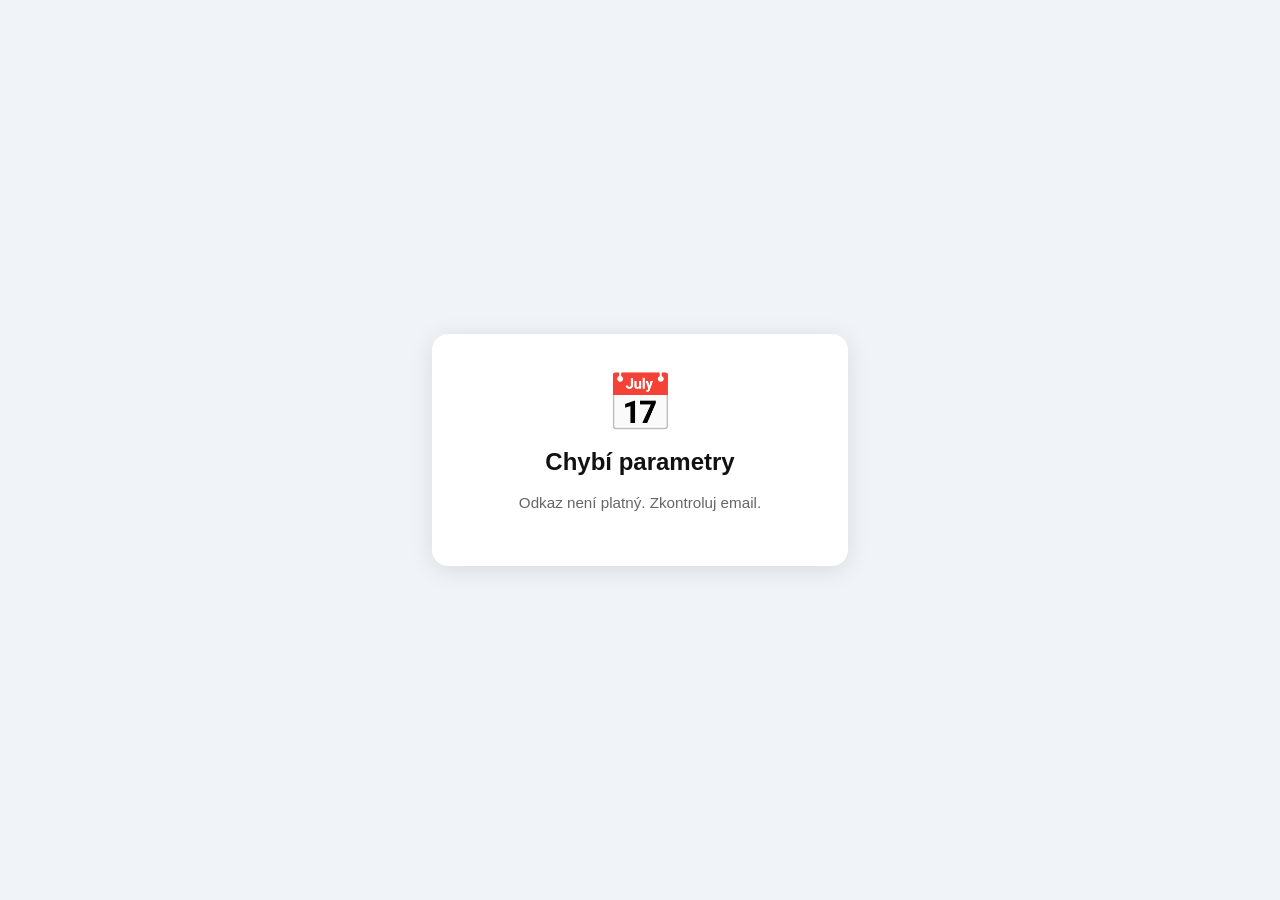
<file: ics.html>
<!DOCTYPE html>
<html lang="cs">
<head>
  <meta charset="UTF-8">
  <title>Přidat směnu do kalendáře</title>
  <meta name="viewport" content="width=device-width, initial-scale=1">
  <style>
    body { font-family: -apple-system, Arial, sans-serif; display: flex; justify-content: center; align-items: center; min-height: 100vh; margin: 0; background: #f0f4f8; }
    .box { background: white; border-radius: 16px; padding: 36px 28px; text-align: center; box-shadow: 0 4px 24px rgba(0,0,0,.1); max-width: 360px; width: 90%; }
    .icon { font-size: 3.5rem; }
    h2 { margin: 12px 0 4px; color: #111; }
    p { color: #666; font-size: .95rem; line-height: 1.5; }
    .btn { display: inline-block; margin-top: 16px; padding: 12px 24px; background: #1d4ed8; color: #fff; border-radius: 10px; text-decoration: none; font-weight: bold; font-size: .95rem; }
  </style>
</head>
<body>
<div class="box">
  <div class="icon">📅</div>
  <h2 id="title">Přidávám do kalendáře…</h2>
  <p id="info">Chvíli počkej.</p>
</div>
<script>
(function() {
  var p = new URLSearchParams(window.location.search);
  var start = p.get('start');  // yyyyMMddTHHmmss
  var end   = p.get('end');
  var label = p.get('title') || 'Směna Koupaliště Zbysov';

  if (!start || !end) {
    document.getElementById('title').textContent = 'Chybí parametry';
    document.getElementById('info').textContent = 'Odkaz není platný. Zkontroluj email.';
    return;
  }

  var uid   = 'smena-' + start + '@koupaliste-zbysov';
  var now   = new Date().toISOString().replace(/[-:.]/g,'').substring(0,15) + 'Z';

  var ics = [
    'BEGIN:VCALENDAR',
    'VERSION:2.0',
    'PRODID:-//Koupaliště Zbysov//Směny//CS',
    'METHOD:PUBLISH',
    'BEGIN:VEVENT',
    'UID:' + uid,
    'DTSTAMP:' + now,
    'DTSTART:' + start,
    'DTEND:' + end,
    'SUMMARY:' + label,
    'DESCRIPTION:Směna na Koupališti Zbysov',
    'END:VEVENT',
    'END:VCALENDAR'
  ].join('\r\n');

  // iOS Safari: přesměrování na data URI otevře přímo Kalendář
  var isIOS = /iPad|iPhone|iPod/.test(navigator.userAgent);
  var isMac = /Macintosh/.test(navigator.userAgent) && navigator.maxTouchPoints > 0;

  if (isIOS || isMac) {
    // Na iOS/iPadOS použijeme data URI — Safari ho otevře přímo v Kalendáři
    window.location.href = 'data:text/calendar;charset=utf-8,' + encodeURIComponent(ics);
    document.getElementById('title').textContent = 'Otevírám Kalendář…';
    document.getElementById('info').textContent = 'Pokud se nic nestane, zkus tlačítko níže.';
  } else {
    // Desktop / Android — stažení .ics souboru
    var blob = new Blob([ics], { type: 'text/calendar;charset=utf-8' });
    var url  = URL.createObjectURL(blob);
    var a    = document.createElement('a');
    a.href   = url;
    a.download = 'smena.ics';
    document.body.appendChild(a);
    a.click();
    URL.revokeObjectURL(url);
    document.getElementById('title').textContent = 'Soubor stažen';
    document.getElementById('info').textContent = 'Otevři stažený soubor smena.ics — přidá se do tvého kalendáře.';
  }

  // Záložní tlačítko pro případ že automatika selže
  setTimeout(function() {
    var box = document.querySelector('.box');
    var btn = document.createElement('a');
    btn.className = 'btn';
    btn.textContent = '📅 Přidat do kalendáře';
    btn.href = 'data:text/calendar;charset=utf-8,' + encodeURIComponent(ics);
    btn.download = 'smena.ics';
    box.appendChild(btn);
  }, 1500);
})();
</script>
</body>
</html>
</file>
